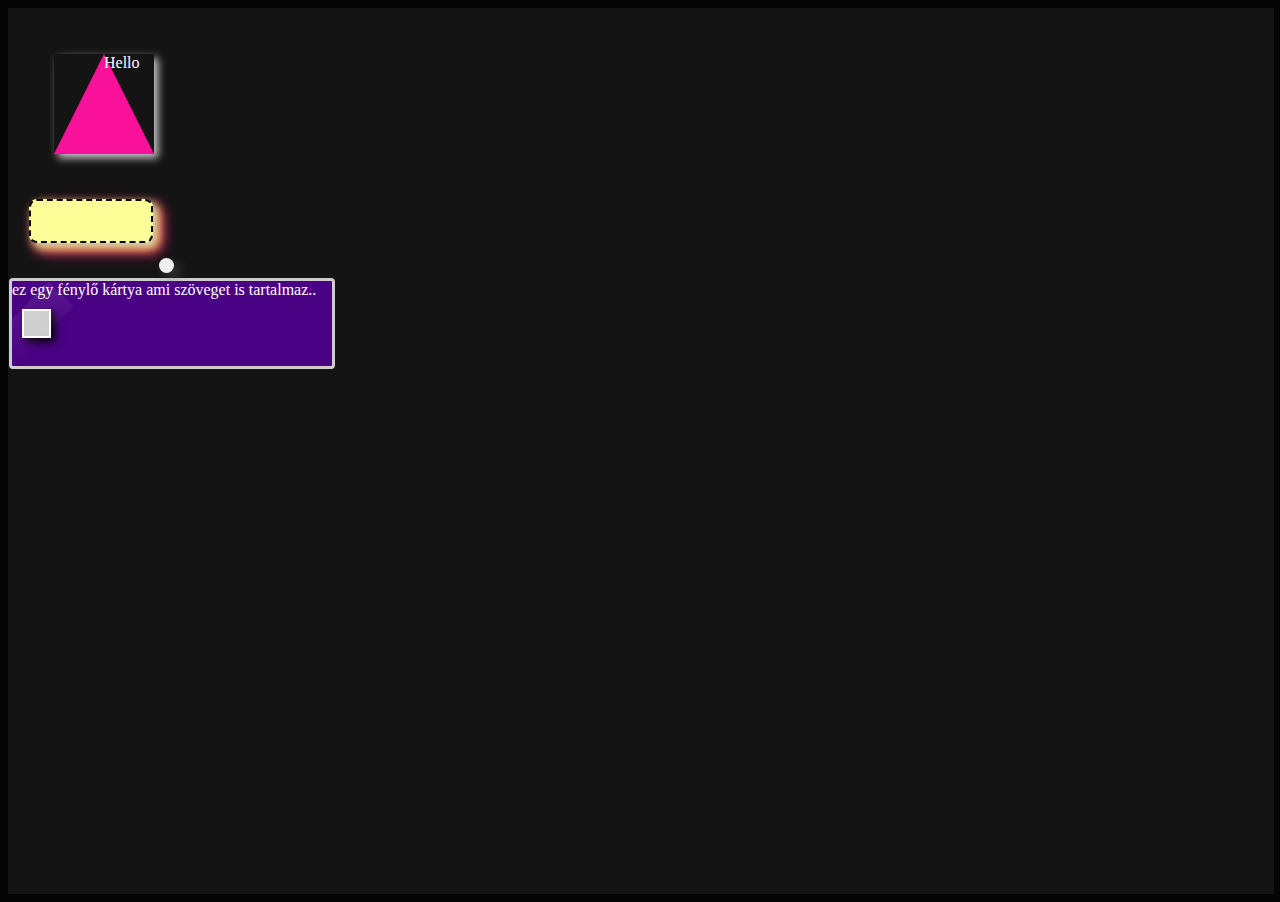
<file: HALbol/index.html>
<html lang="en">
  <head>
    <meta charset="UTF-8" />
    <meta http-equiv="X-UA-Compatible" content="IE=edge" />
    <meta name="viewport" content="width=device-width, initial-scale=1.0" />
    <link rel="stylesheet" href="style/base.css" />
    <title>HTML TESTS</title>
  </head>
  <body>
    <main id="site-cntnr">
      <div id="tst-01">Hello</div>
      <div id="tst-02"></div>
      <div id="tst-03"></div>
      <div id="tst-04">
        <div class="content-cntnr">
          ez egy fénylő kártya ami szöveget is tartalmaz..
          <div id="oneSection"></div>
        </div>
        <div id="light-run"></div>
      </div>
    </main>
    <script src="js/index.js"></script>
  </body>
</html>
</file>
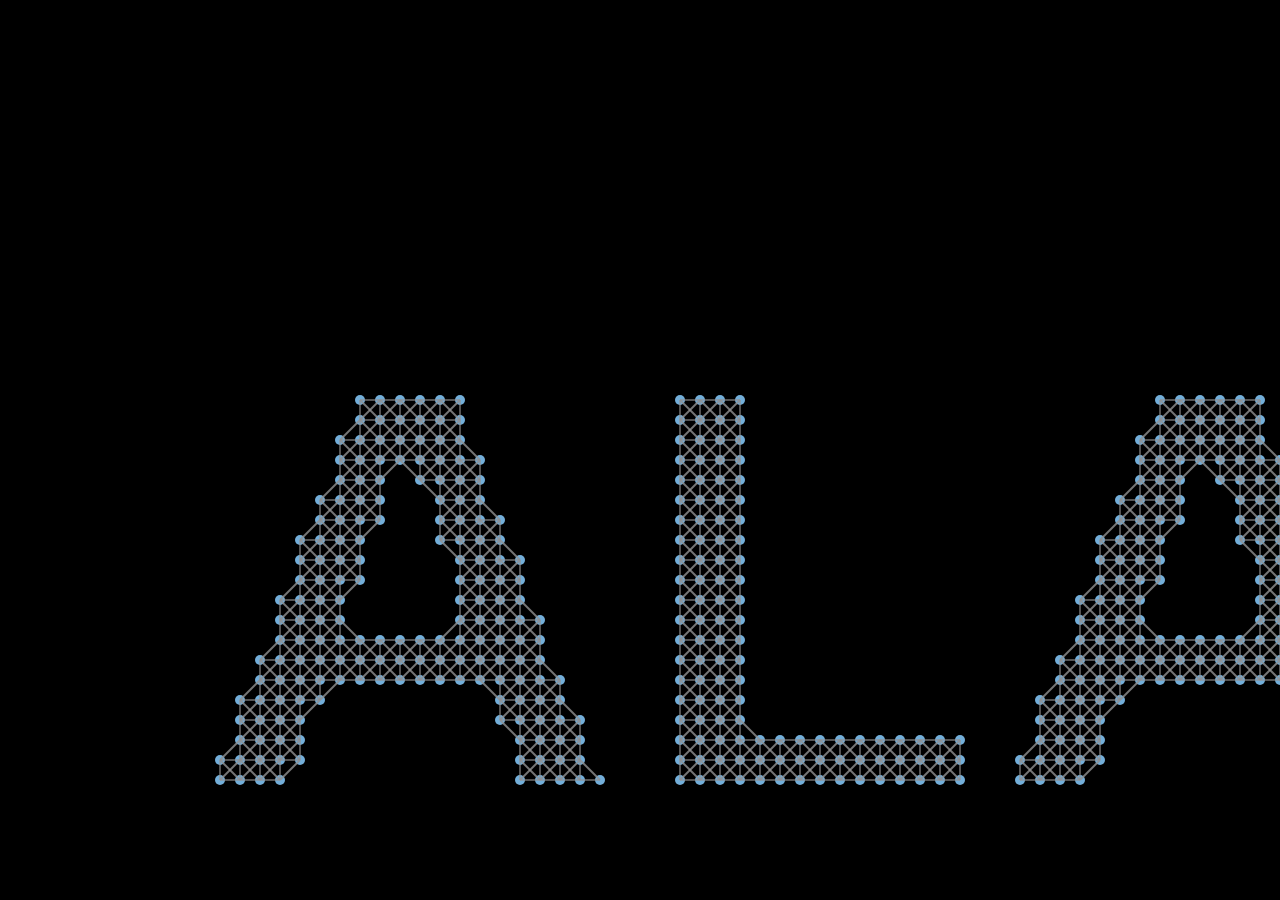
<file: HTML_CNVS_01/index.html>
<html lang="en">
<head>
    <meta charset="UTF-8">
    <meta http-equiv="X-UA-Compatible" content="IE=edge">
    <meta name="viewport" content="width=device-width, initial-scale=1.0">
    <title>Particle test</title>
    <link rel="stylesheet" href="style/base.css">
</head>
<body>
    <canvas id="canvas1">
        
    </canvas>
    <script src="js/index.js"></script>
</body>
</html>
</file>
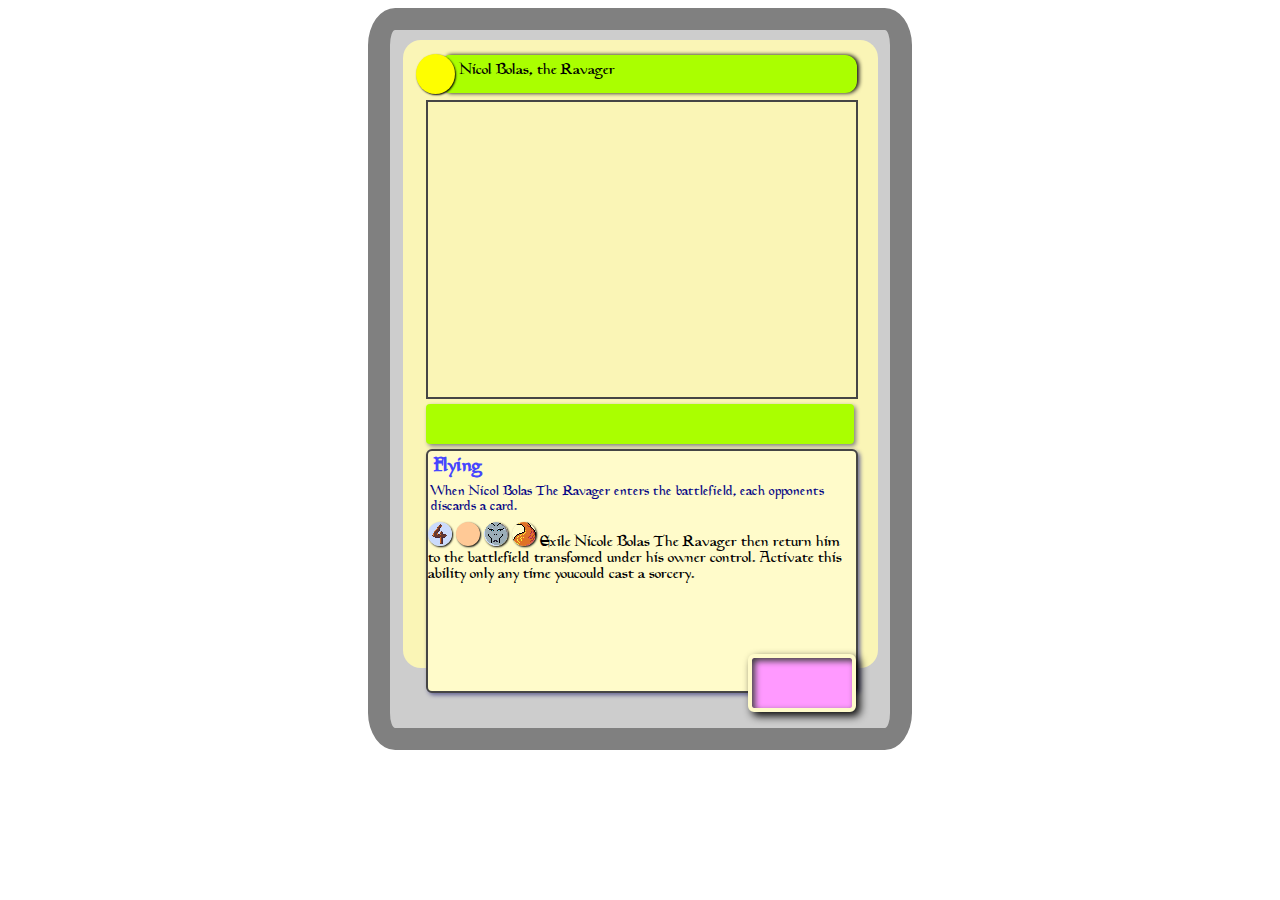
<file: HALbol/card.html>
<!DOCTYPE html>
<html lang="en">
  <head>
    <meta charset="UTF-8" />
    <meta http-equiv="X-UA-Compatible" content="IE=edge" />
    <meta name="viewport" content="width=device-width, initial-scale=1.0" />
    <link rel="stylesheet" href="style/card.css" />
    <title>Document</title>
  </head>
  <body>
    <div class="page-content">
      <div class="card-brnd">
        <div class="card-header-line">
          <div class="card-upper-icon"></div>
          <div class="card-header-title">Nicol Bolas, the Ravager</div>
        </div>
        <div class="card-img-container"></div>
        <div class="card-middle-title"></div>
        <div class="card-description-container">
          <h5>Flying</h5>
          <p>
            When Nicol Bolas The Ravager enters the battlefield, each opponents
            discards a card.
          </p>
          <p>
            <div class="mtg-icon mtgi-nr4"></div>
            <div class="mtg-icon mtgi-blckDrop"></div>
            <div class="mtg-icon mtgi-skull"></div>
            <div class="mtg-icon mtgi-fireBall"></div>
            Exile Nicole Bolas The Ravager then return him to the battlefield transfomed under his owner control.
            Activate this ability only any time youcould cast a sorcery.
          </p>
          <div class="btmlft-info"></div>
        </div>
      </div>
    </div>
  </body>
</html>
</file>
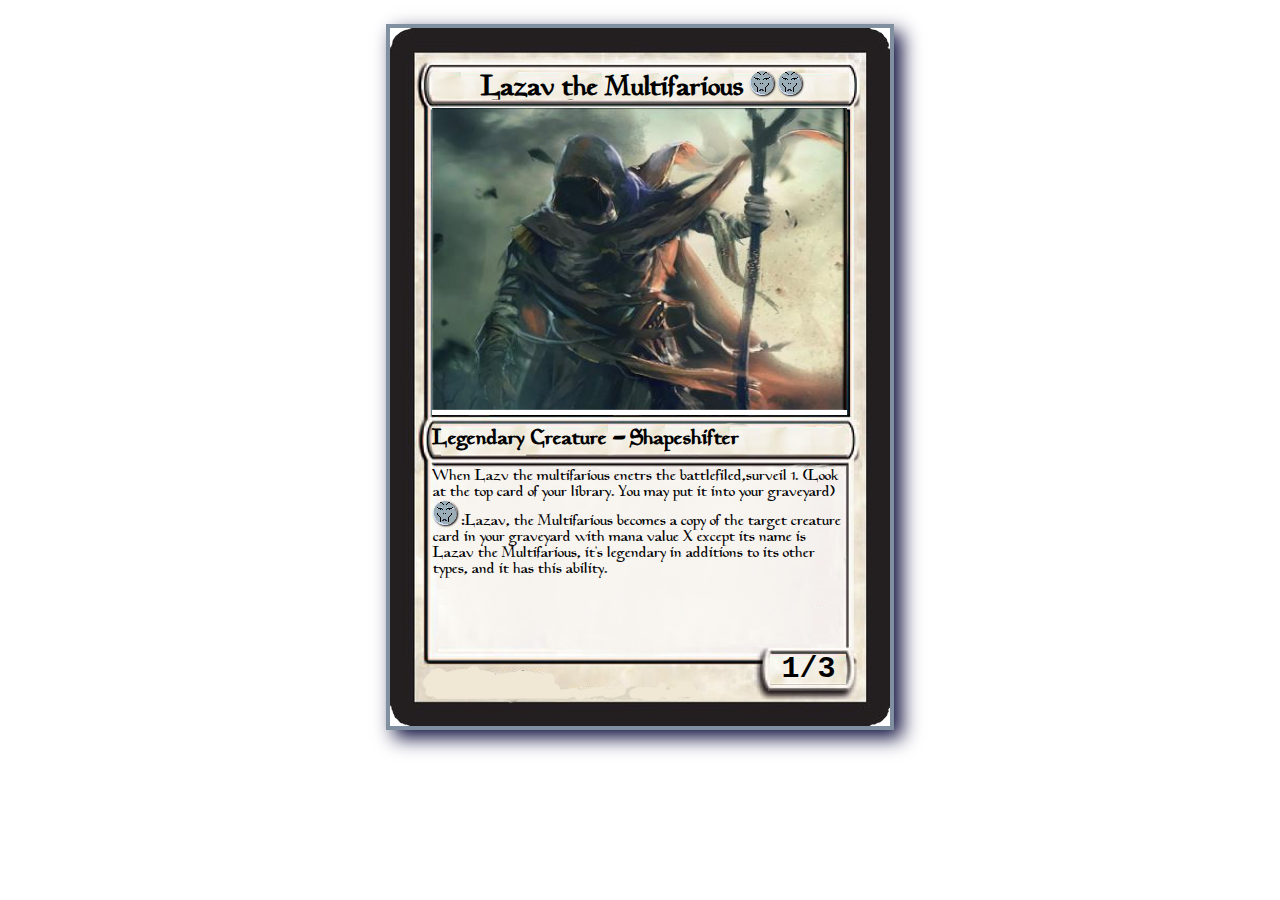
<file: HALbol/card2.html>
<!DOCTYPE html>
<html lang="en">
  <head>
    <meta charset="UTF-8" />
    <meta http-equiv="X-UA-Compatible" content="IE=edge" />
    <meta name="viewport" content="width=device-width, initial-scale=1.0" />
    <link rel="stylesheet" href="style/card.css" />
    <title>Document</title>
  </head>
  <body>
    <div class="mtg-card-container">
      <div class="mtg-card-header">
        <h3>Lazav the Multifarious</h3>
        <div class="mtg-icon mtgi-skull"></div>
        <div class="mtg-icon mtgi-skull"></div>
      </div>
      <div class="mtg-card-image"></div>
      <div class="mtg-card-middle-title2">
        Legendary Creature - Shapeshifter
      </div>
      <div class="mtg-card-description">
        When Lazv the multifarious enetrs the battlefiled,surveil 1. (Look at
        the top card of your library. You may put it into your graveyard)<br />
        <div class="mtg-icon mtgi-skull"></div>
        :Lazav, the Multifarious becomes a copy of the target creature card in
        your graveyard with mana value X except its name is Lazav the
        Multifarious, it's legendary in additions to its other types, and it has
        this ability.
      </div>
      <div class="mtg-card-smallbill">1/3</div>
    </div>
  </body>
</html>
</file>
<file: HALbol/style/base.css>
body {
  background-color: #040404;
}
#site-cntnr {
  background-color: #141414;
  width: 100%;
  height: 100%;
  padding: 1px;
}
#tst-01 {
  width: 0px;
  height: 0px;
  margin: 45px;
  border-left: 50px solid transparent;
  border-right: 50px solid transparent;
  border-bottom: 100px solid #fa1199;
  animation: rot01 ease-in-out 4s;
  box-shadow: 4px 4px 8px #cdcdcd;
  color: #fff;
}
@keyframes rot01 {
  /* 25% {
    transform: rotate(45deg);
    transform: translate(45px 80px);
  }
  50% {
    transform: rotate(120deg);
    transform: translate(45px 80px);
  }
  75% {
    transform: rotate(200deg);
    transform: translate(45px 80px);
  } */
  100% {
    transform: rotate(360deg) translate(45px, 80px);
  }
}
#tst-02 {
  width: 120px;
  height: 40px;
  margin: 20px;
  background-color: #ffff99;
  box-shadow: 4px 4px 8px #cdcdcd, 6px 6px 12px #fabe00, 8px 8px 16px #fa1199;
  color: #fff;
  border-radius: 8px;
  border: 2px dashed #050505;
  animation: flare 3s ease-out infinite;
}
@keyframes flare {
  0% {
    box-shadow: 4px 4px 8px #cdcdcd, 6px 6px 12px #fabe00, 8px 8px 16px #fa1199;
  }
  50% {
    box-shadow: 8px 8px 16px #990099, 12px 12px 24px #6622aa,
      16px 16px 32px #ff52b7;
  }
  75% {
    box-shadow: 8px 8px 16px #490283, 12px 12px 24px #100e88,
      16px 16px 32px #647bff;
  }
  100% {
    box-shadow: 0px 0px 4px #0d0d0d;
  }
}
#tst-03 {
  width: 15px;
  height: 15px;
  border-radius: 50%;
  box-shadow: 6px 6px 12px rgba(120, 120, 120, 0.4);
  background-color: #efefef;
  position: relative;
  top: -5px;
  left: 150px;
  animation: flyAway01 5s ease-in;
}
@keyframes flyAway01 {
  30% {
    box-shadow: 4px 4px 8px #fabe00;
  }
  100% {
    transform: translate(0px, 450px);
    opacity: 0;
  }
}
#tst-04 {
  width: 320px;
  height: 85px;
  background-color: #490283;
  border: 3px solid #cdcdcd;
  border-radius: 4px;
  overflow: hidden;
  color: #fff;
}
#tst-04:hover {
  box-shadow: 4px 4px 8px #3960e0;
}

#light-run {
  position: relative;
  background: linear-gradient(to right bottom, #fff, transparent);
  top: -85px;
  left: 0;
  width: 35px;
  height: 90px;
  opacity: 0.09;
  z-index: 2;
  animation: light-run-thrgh 1s 1s 3 ease-in-out;
  transform: scaleY(1.5);
  transform: rotate(45deg);
}
@keyframes light-run-thrgh {
  33% {
    opacity: 0.15;
    background-image: linear-gradient(to right bottom, #fff, transparent);
  }
  66% {
    opacity: 0.55;
    background-image: linear-gradient(
      to right bottom,
      rgb(243, 247, 45),
      transparent
    );
    filter: blur(2px);
  }
  100% {
    opacity: 0;
    background-image: linear-gradient(
      to right bottom,
      rgb(245, 11, 11),
      transparent
    );
    filter: blur(8px);
    left: 320px;
    opacity: 0.1;
  }
}
.content-cntnr {
  position: relative;
  height: 100%;
  width: 100%;
  z-index: 1;
}
#oneSection {
  position: relative;
  top: 10px;
  left: 10px;
  background-color: #cdcdcd;
  width: 25px;
  height: 25px;
  border: 2px solid #fff;
  box-shadow: 4px 4px 8px #050505, inset 2px 2px 4px #cdcdcd;
}
#scndSection {
  display: inline-block;
  position: relative;
  top: 10px;
  left: 10px;
  background-color: #cdcdcd;
  width: 125px;
  height: 25px;
  border: 2px solid #fff;
  box-shadow: 4px 4px 8px #050505, inset 2px 2px 4px #cdcdcd;
}
</file>
<file: HTML_CNVS_01/style/base.css>
* {
  margin: 0;
  padding: 0;
  box-sizing: border-box;
}
body {
  overflow: hidden;
  background-color: #000;
}
canvas {
  position: absolute;
  top: 0;
  left: 0;
}
</file>
<file: HALbol/style/card.css>
@font-face {
  font-family: mtg;
  src: url(Magic-the-Gathering-Regular.ttf);
}
* {
  font-family: mtg;
}
body {
  display: flex;
  justify-content: center;
  align-items: center;
}
.page-content {
  /* display: flex;
  justify-content: center;
  align-items: center; */
  width: 500px;
  height: 698px;
  background-color: #cdcdcd;
  border: #808080 solid 22px;
  border-radius: 5%;
}
.card-brnd {
  position: relative;
  top: 10px;
  left: 2.5%;
  width: 95%;
  height: 90%;
  background-color: #faf5b6;
  border-radius: 18px;
}
.card-header-line {
  position: relative;
  top: 15px;
  left: 3px;
  width: 95%;
  height: 30px;
  border-radius: 4px;
  /* background-color: #f7ef88;
  box-shadow: 2px 2px 4px #050505; */
  display: flex;
  align-items: flex-start;
  justify-content: center;
}
.card-upper-icon {
  position: relative;
  top: -1px;
  left: 10px;
  width: 40px;
  height: 40px;
  border-radius: 50%;
  box-shadow: 1px 1px 2px #050505;
  background-color: #fefe00;
}
.card-header-title {
  width: 90%;
  background-color: #aaff00;
  height: 30px;
  box-shadow: 2px 2px 4px #808080;
  border-radius: 4px;
  border-top-right-radius: 12px;
  border-bottom-right-radius: 12px;
  padding-left: 15px;
  padding-top: 8px;
  box-shadow: 2px 0px 4px #050505;
}
.card-img-container {
  position: relative;
  height: 295px;
  top: 30px;
  width: 90%;
  left: 5%;
  background-color: #faf5b6;
  border: 2px solid #454545;
}
.card-middle-title {
  position: relative;
  width: 90%;
  left: 5%;
  background-color: #aaff00;
  height: 40px;
  top: 35px;
  box-shadow: 2px 2px 4px #808080;
  border-radius: 4px;
}
.card-description-container {
  position: relative;
  height: 240px;
  top: 40px;
  width: 90%;
  left: 5%;
  background-color: #fffbca;
  border: 2px solid #454545;
  border-radius: 6px;
  box-shadow: 2px 2px 4px #606090;
}
.card-description-container h5 {
  color: #4545ff;
  margin: 6px;
  font-size: 1.3em;
}
.card-description-container p {
  color: #070785;
  margin: 2px;
  font-size: 0.9em;
  padding: 1px;
}
.mtg-icon {
  width: 24px;
  height: 24px;
  border-radius: 50%;
  background-color: #ffc996;
  box-shadow: 1px 1px 2px #050505;
  display: inline-block;
}
.mtgi-skull {
  background: url("../assets/imgs/icons/tstSprite.png");
}
.mtgi-fireBall {
  background: url("../assets/imgs/icons/fireball.png");
}
.mtgi-nr4 {
  background: url("../assets/imgs/icons/four.png");
}
.btmlft-info {
  position: relative;
  width: 100px;
  left: 320px;
  height: 50px;
  top: 65px;
  background-color: #ff99ff;
  border: 4px solid #fffbca;
  border-radius: 6px;
  box-shadow: 4px 4px 8px #050505, inset 3px 3px 6px #404040;
}

/*
++++++++++++++++++++++++++++++++++++++++++++++++++++++++++++++++++
|¤¤¤¤¤¤¤¤¤                 PNG VERSION                  ¤¤¤¤¤¤¤¤¤|
++++++++++++++++++++++++++++++++++++++++++++++++++++++++++++++++++
  */
.mtg-card-container {
  margin: 16px;
  border: 4px solid #8090a0;
  background: url("../assets/imgs/cards/blnkCard2.png");
  width: 500px;
  height: 698px;
  animation: card-in 1s ease-out;
  box-shadow: 8px 8px 18px #101040;
}
.mtg-bgrnd{
  background: url("../assets/imgs/cards/mtg-card_back.png");
  border: none;
}
.mtg-card-header {
  position: relative;
  width: 430px;
  left: 35px;
  height: 38px;
  top: 38px;
  /* background-color: pink;
  opacity: 0.5;
  border: red 1px solid; */
  text-align: center;
  border-radius: 12px;
}
.mtg-card-header h3 {
  margin: 0;
  text-align: center;
  font-size: 1.8em;
  padding: 3px;
  display: inline-block;
}
.mtg-card-header .mtg-icon {
  margin-top: 5px;
}
.mtg-card-image {
  position: relative;
  top: 42px;
  left: 42px;
  width: 415px;
  height: 302px;
  /* background-color: #fabe00;
  opacity: 0.8;
  border: 1px solid #202020; */
  background: url("../assets/imgs/cards/mainImgBGRN.JPG");
  background-size: 415px 302px;
}
.mtg-card-middle-title2 {
  position: relative;
  width: 425px;
  left: 35px;
  height: 38px;
  top: 49px;
  background-color: transparent;
  text-align: left;
  border-radius: 12px;
  font-size: 22px;
  padding: 8px;
  padding-top: 12px;
  font-weight: bold;
}
.mtg-card-description {
  position: relative;
  width: 415px;
  left: 40px;
  height: 195px;
  top: 40px;
  /* background-color: rgb(124, 4, 124);
  opacity: 0.6;
  border: red 1px solid; */
  text-align: center;
  border-radius: 2px;
  padding: 3px;
  text-align: left;
}
.mtg-card-smallbill {
  position: relative;
  width: 77px;
  left: 380px;
  height: 30px;
  top: 25px;
  /* background-color: rgb(2, 70, 22);
  opacity: 0.9;
  border: red 1px solid; */
  text-align: center;
  border-radius: 2px;
  font-size: 30px;
  font-weight: bold;
  font-family: "Courier New", Courier, monospace;
}

@keyframes card-in {
  0% {
    transform: scale(0.3);
  }
  100% {
    transform: scale(1) rotate(360deg);
  }
}
</file>
